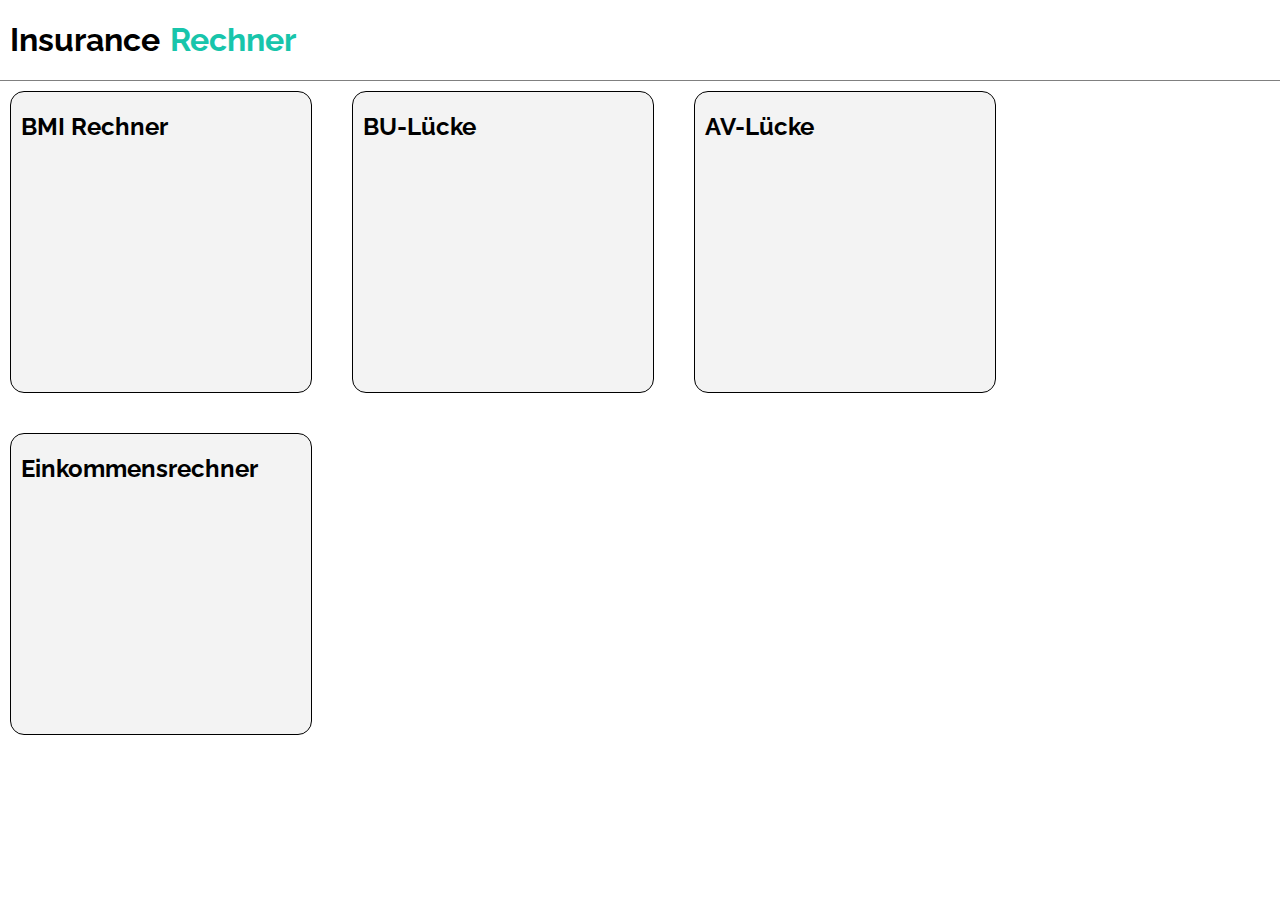
<file: index.html>
<!DOCTYPE html>
<html lang="en">
<head>
    <meta charset="UTF-8">
    <meta name="viewport" content="width=device-width, initial-scale=1.0">
    <title>Insurance Rechner</title>
    <link rel="stylesheet" href="style.css">
    <link rel="stylesheet" href="fonts.css">
    <script src="./js/mainscript.js"></script>
    <script src="./js/renderfunctions.js"></script>
</head>
<body>
    <div class="contentContainer">
    <nav>
        <div class="navLeft">
            <h1>Insurance</h1>
        <h1 class="headlineRechner">Rechner</h1>
        </div>
        <img src="./img/backwardsArrow.png" alt="backwardsArrow" onclick="backToStart()" id="backwardsArrow" style="display: none;">
    </nav>
    <div class="AllCalculatorContainer">
        <div class="calculatorFrame" id="bmiCalculator" onclick="openCalculator('bmirechner.html')">
            <h2>BMI Rechner</h2>
        </div>
        <div class="calculatorFrame" id="buCalculator" onclick="openCalculator('bugaprechner.html')">
            <h2>BU-Lücke</h2>
        </div>
        <div class="calculatorFrame" id="avCalculator" onclick="openCalculator('avgaprechner.html')">
            <h2>AV-Lücke</h2>
        </div>
        <div class="calculatorFrame" id="incomeCalculator" onclick="openCalculator('incomerechner.html')">
            <h2>Einkommensrechner</h2>
        </div>
    </div>
</div>

</body>
</html>
</file>
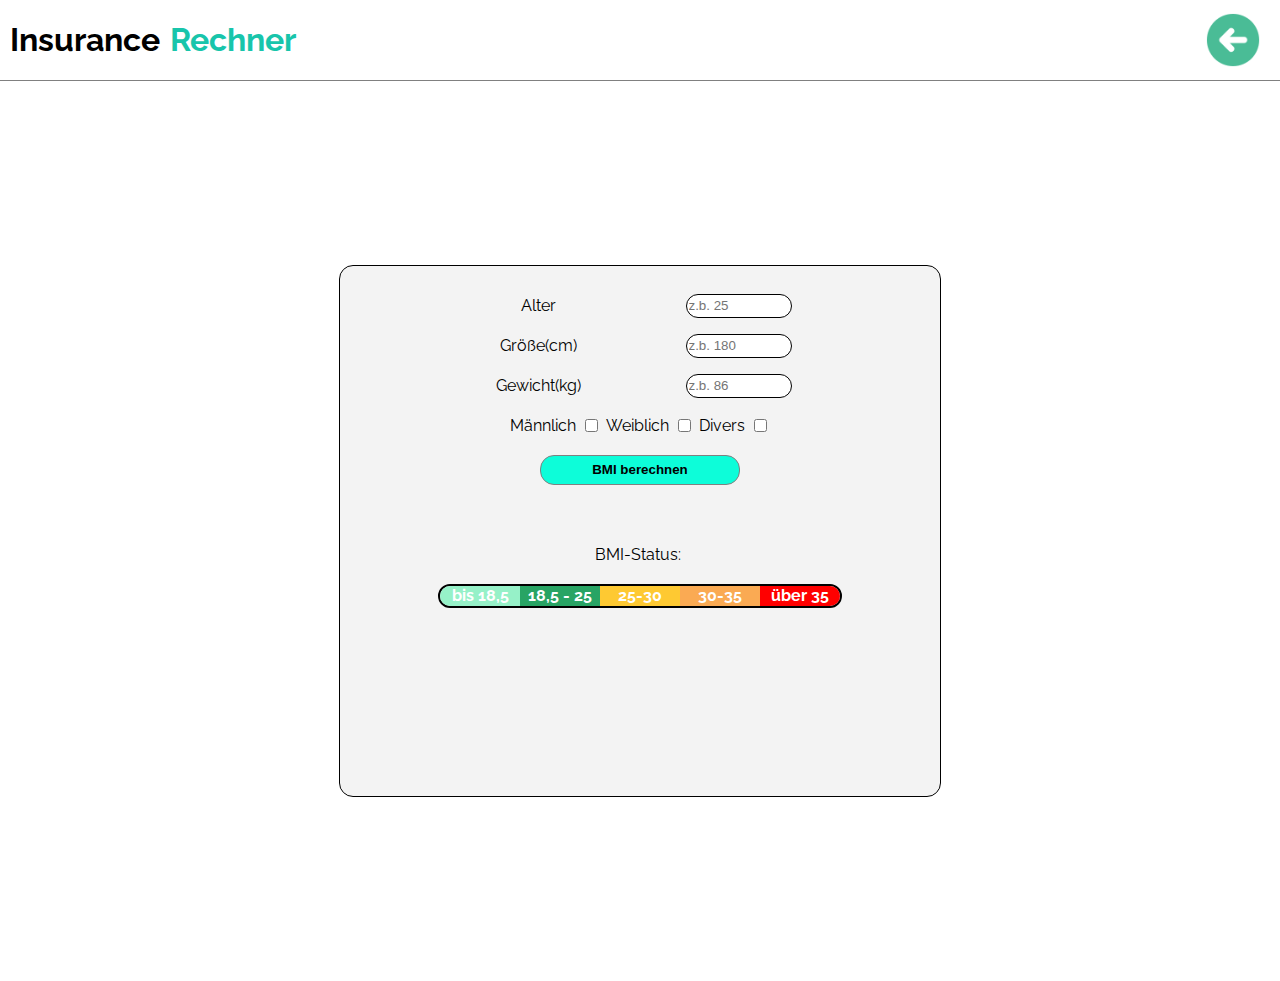
<file: bmirechner.html>
<!DOCTYPE html>
<html lang="en">
  <head>
    <meta charset="UTF-8" />
    <meta name="viewport" content="width=device-width, initial-scale=1.0" />
    <title>BMI Rechner</title>
    <link rel="stylesheet" href="style.css" />
    <link rel="stylesheet" href="fonts.css" />
    <link rel="stylesheet" href="./css/bmi.css" />
    <script src="./js/mainscript.js"></script>
  </head>
  <body>
    <div class="contentContainer">
      <nav>
        <div class="navLeft">
          <h1>Insurance</h1>
          <h1 class="headlineRechner">Rechner</h1>
        </div>
        <img
          src="./img/backwardsArrow.png"
          alt="backwardsArrow"
          onclick="backToStart()"
          id="backwardsArrow"
        />
      </nav>
      <div class="calculatorContentContainer">
        <div class="bmiCalculatorFrame">
          <form action="#" id="bmiCalculatorForm" onsubmit="calculateBmi()">
            <div class="formFlexContainer">
              <label>Alter</label>
              <div class="inputFlex">
                <input class="inputBmi" type="number" id="currentAge" required placeholder="z.b. 25"/>
              </div>
            </div>
            <div class="formFlexContainer">
              <label>Größe(cm)</label>
              <div class="inputFlex">
                <input class="inputBmi" type="number" id="currentHeight" required placeholder="z.b. 180"/>
              </div>
            </div>

            <div class="formFlexContainer">
              <label>Gewicht(kg)</label>
              <div class="inputFlex">
                <input class="inputBmi" type="number" id="currentWeight" required placeholder="z.b. 86"/>
              </div>
            </div>

            <div class="formFlexContainerCheckboxes">
              <label>Männlich</label
              ><input
                type="checkbox"
                id="maleCheckbox"
                onclick="checkCheckboxes()"
              />
              <label>Weiblich</label
              ><input
                type="checkbox"
                id="femaleCheckbox"
                onclick="checkCheckboxes()"
              />
              <label>Divers</label
              ><input
                type="checkbox"
                id="diversCheckbox"
                onclick="checkCheckboxes()"
              />
            </div>

            <button class="calculateButton">BMI berechnen</button>
          </form>
         <div class="bmiResultContainer">
          <div class="bmiResult">
            <p id="yourCurrentBmi"></p>
            <div class="healthStatusContainer">
              <p id="healthStatus">BMI-Status:&nbsp</p>
              <p id="currentStatus"></p>
            </div>
          </div>
          <div class="bmiScala">
            <div class="bmiArea" id="untergewicht">
              <p class="bmiNumber">bis 18,5</p>
            </div>
            <div class="bmiArea" id="normal">
              <p class="bmiNumber">18,5 - 25</p>
            </div>
            <div class="bmiArea" id="leichtesUebergewicht">
              <p class="bmiNumber">25-30</p>
            </div>
            <div class="bmiArea" id="uebergewicht">
              <p class="bmiNumber">30-35</p>
            </div>
            <div class="bmiArea" id="adipositas">
              <p class="bmiNumber">über 35</p>
            </div>
          </div>
        </div>
      </div>
    </div> 
    </div>
    <script src="./js/bmi.js"></script>
  </body>
</html>
</file>
<file: style.css>
:root {
    --backgroundcolor1: #FAFAFA;
    --backgroundcolor2: #F3F3F3;
    --headlinecolor1: black;
    --headlinecolor2: #18C5AB;
    --buttoncolor1: #0DFDD9;
    --buttoncolor2: #F2F2F2;
    --buttoncolor3: #3C308F;

}

body {
    margin: 0;
    background-color: var(backgroundcolor1);
    font-family: 'Raleway';
}

.navLeft {
    display: flex; 
}

nav {
    display: flex;
    justify-content: space-between;
    align-items: center;
    width: 100%;
    border-bottom: 1px solid grey;
}

#backwardsArrow {
    height: 54px;
    width: 54px;
    transition: transform .2s;
    margin-right: 20px;
}

#backwardsArrow:hover {
    transform: scale(1.05);
    cursor: pointer;
}

h1 {
    margin-left: 10px;
}

h2 {
    margin-left: 10px;
}


.headlineRechner {
    color: var(--headlinecolor2);
}

.contentContainer {
    display: flex;
    flex-direction: column;
}

.AllCalculatorContainer {
    display: flex;
    gap: 20px;
    flex-wrap: wrap;
}

.calculatorFrame {
    width: 300px;
    height: 300px;
    border: 1px solid black;
    transition: transform .2s;
    border-radius: 14px;
    margin: 10px;
    background-color: var(--backgroundcolor2);
}

.calculatorFrame:hover { 
    cursor: pointer;
    transform: scale(1.05);
}

.calculateButton {
    background-color: var(--buttoncolor1);
    width: 200px;
    height: 30px;
    border-radius: 14px;
    border: 1px solid grey;
    font-weight: bold;
}

.calculateButton:hover {
    background-color: #5dffe7;
    cursor: pointer;
}
</file>
<file: fonts.css>
/* raleway-100 - latin */
@font-face {
    font-display: swap; /* Check https://developer.mozilla.org/en-US/docs/Web/CSS/@font-face/font-display for other options. */
    font-family: 'Raleway';
    font-style: normal;
    font-weight: 100;
    src: url('../fonts/raleway-v29-latin-100.woff2') format('woff2'); /* Chrome 36+, Opera 23+, Firefox 39+, Safari 12+, iOS 10+ */
  }
  /* raleway-100italic - latin */
  @font-face {
    font-display: swap; /* Check https://developer.mozilla.org/en-US/docs/Web/CSS/@font-face/font-display for other options. */
    font-family: 'Raleway';
    font-style: italic;
    font-weight: 100;
    src: url('../fonts/raleway-v29-latin-100italic.woff2') format('woff2'); /* Chrome 36+, Opera 23+, Firefox 39+, Safari 12+, iOS 10+ */
  }
  /* raleway-200 - latin */
  @font-face {
    font-display: swap; /* Check https://developer.mozilla.org/en-US/docs/Web/CSS/@font-face/font-display for other options. */
    font-family: 'Raleway';
    font-style: normal;
    font-weight: 200;
    src: url('../fonts/raleway-v29-latin-200.woff2') format('woff2'); /* Chrome 36+, Opera 23+, Firefox 39+, Safari 12+, iOS 10+ */
  }
  /* raleway-200italic - latin */
  @font-face {
    font-display: swap; /* Check https://developer.mozilla.org/en-US/docs/Web/CSS/@font-face/font-display for other options. */
    font-family: 'Raleway';
    font-style: italic;
    font-weight: 200;
    src: url('../fonts/raleway-v29-latin-200italic.woff2') format('woff2'); /* Chrome 36+, Opera 23+, Firefox 39+, Safari 12+, iOS 10+ */
  }
  /* raleway-300 - latin */
  @font-face {
    font-display: swap; /* Check https://developer.mozilla.org/en-US/docs/Web/CSS/@font-face/font-display for other options. */
    font-family: 'Raleway';
    font-style: normal;
    font-weight: 300;
    src: url('../fonts/raleway-v29-latin-300.woff2') format('woff2'); /* Chrome 36+, Opera 23+, Firefox 39+, Safari 12+, iOS 10+ */
  }
  /* raleway-300italic - latin */
  @font-face {
    font-display: swap; /* Check https://developer.mozilla.org/en-US/docs/Web/CSS/@font-face/font-display for other options. */
    font-family: 'Raleway';
    font-style: italic;
    font-weight: 300;
    src: url('../fonts/raleway-v29-latin-300italic.woff2') format('woff2'); /* Chrome 36+, Opera 23+, Firefox 39+, Safari 12+, iOS 10+ */
  }
  /* raleway-regular - latin */
  @font-face {
    font-display: swap; /* Check https://developer.mozilla.org/en-US/docs/Web/CSS/@font-face/font-display for other options. */
    font-family: 'Raleway';
    font-style: normal;
    font-weight: 400;
    src: url('../fonts/raleway-v29-latin-regular.woff2') format('woff2'); /* Chrome 36+, Opera 23+, Firefox 39+, Safari 12+, iOS 10+ */
  }
  /* raleway-italic - latin */
  @font-face {
    font-display: swap; /* Check https://developer.mozilla.org/en-US/docs/Web/CSS/@font-face/font-display for other options. */
    font-family: 'Raleway';
    font-style: italic;
    font-weight: 400;
    src: url('../fonts/raleway-v29-latin-italic.woff2') format('woff2'); /* Chrome 36+, Opera 23+, Firefox 39+, Safari 12+, iOS 10+ */
  }
  /* raleway-500 - latin */
  @font-face {
    font-display: swap; /* Check https://developer.mozilla.org/en-US/docs/Web/CSS/@font-face/font-display for other options. */
    font-family: 'Raleway';
    font-style: normal;
    font-weight: 500;
    src: url('../fonts/raleway-v29-latin-500.woff2') format('woff2'); /* Chrome 36+, Opera 23+, Firefox 39+, Safari 12+, iOS 10+ */
  }
  /* raleway-500italic - latin */
  @font-face {
    font-display: swap; /* Check https://developer.mozilla.org/en-US/docs/Web/CSS/@font-face/font-display for other options. */
    font-family: 'Raleway';
    font-style: italic;
    font-weight: 500;
    src: url('../fonts/raleway-v29-latin-500italic.woff2') format('woff2'); /* Chrome 36+, Opera 23+, Firefox 39+, Safari 12+, iOS 10+ */
  }
  /* raleway-600 - latin */
  @font-face {
    font-display: swap; /* Check https://developer.mozilla.org/en-US/docs/Web/CSS/@font-face/font-display for other options. */
    font-family: 'Raleway';
    font-style: normal;
    font-weight: 600;
    src: url('../fonts/raleway-v29-latin-600.woff2') format('woff2'); /* Chrome 36+, Opera 23+, Firefox 39+, Safari 12+, iOS 10+ */
  }
  /* raleway-600italic - latin */
  @font-face {
    font-display: swap; /* Check https://developer.mozilla.org/en-US/docs/Web/CSS/@font-face/font-display for other options. */
    font-family: 'Raleway';
    font-style: italic;
    font-weight: 600;
    src: url('../fonts/raleway-v29-latin-600italic.woff2') format('woff2'); /* Chrome 36+, Opera 23+, Firefox 39+, Safari 12+, iOS 10+ */
  }
  /* raleway-700 - latin */
  @font-face {
    font-display: swap; /* Check https://developer.mozilla.org/en-US/docs/Web/CSS/@font-face/font-display for other options. */
    font-family: 'Raleway';
    font-style: normal;
    font-weight: 700;
    src: url('../fonts/raleway-v29-latin-700.woff2') format('woff2'); /* Chrome 36+, Opera 23+, Firefox 39+, Safari 12+, iOS 10+ */
  }
  /* raleway-700italic - latin */
  @font-face {
    font-display: swap; /* Check https://developer.mozilla.org/en-US/docs/Web/CSS/@font-face/font-display for other options. */
    font-family: 'Raleway';
    font-style: italic;
    font-weight: 700;
    src: url('../fonts/raleway-v29-latin-700italic.woff2') format('woff2'); /* Chrome 36+, Opera 23+, Firefox 39+, Safari 12+, iOS 10+ */
  }
  /* raleway-800 - latin */
  @font-face {
    font-display: swap; /* Check https://developer.mozilla.org/en-US/docs/Web/CSS/@font-face/font-display for other options. */
    font-family: 'Raleway';
    font-style: normal;
    font-weight: 800;
    src: url('../fonts/raleway-v29-latin-800.woff2') format('woff2'); /* Chrome 36+, Opera 23+, Firefox 39+, Safari 12+, iOS 10+ */
  }
  /* raleway-800italic - latin */
  @font-face {
    font-display: swap; /* Check https://developer.mozilla.org/en-US/docs/Web/CSS/@font-face/font-display for other options. */
    font-family: 'Raleway';
    font-style: italic;
    font-weight: 800;
    src: url('../fonts/raleway-v29-latin-800italic.woff2') format('woff2'); /* Chrome 36+, Opera 23+, Firefox 39+, Safari 12+, iOS 10+ */
  }
  /* raleway-900 - latin */
  @font-face {
    font-display: swap; /* Check https://developer.mozilla.org/en-US/docs/Web/CSS/@font-face/font-display for other options. */
    font-family: 'Raleway';
    font-style: normal;
    font-weight: 900;
    src: url('../fonts/raleway-v29-latin-900.woff2') format('woff2'); /* Chrome 36+, Opera 23+, Firefox 39+, Safari 12+, iOS 10+ */
  }
  /* raleway-900italic - latin */
  @font-face {
    font-display: swap; /* Check https://developer.mozilla.org/en-US/docs/Web/CSS/@font-face/font-display for other options. */
    font-family: 'Raleway';
    font-style: italic;
    font-weight: 900;
    src: url('../fonts/raleway-v29-latin-900italic.woff2') format('woff2'); /* Chrome 36+, Opera 23+, Firefox 39+, Safari 12+, iOS 10+ */
  }
</file>
<file: css/bmi.css>
p {
    margin-block-start: 0em;
    margin-block-end: 0em;
}

.bmiCalculatorFrame {
    display: flex;
    flex-direction: column;
    align-items: center;
    text-align: center;
    gap: 20px;
    padding-top: 30px;
    width: 600px;
    height: 500px;
    border: 1px solid black;
    border-radius: 14px;
    background-color: var(--backgroundcolor2);
}

#bmiCalculatorForm {
    display: flex;
    flex-direction: column;
    align-items: center;
    gap: 20px;
}

.formFlexContainer {
    display: flex;
    align-items: center;
    justify-content: space-around;
    width: 400px;
    height: 20px;
}

.formFlexContainer label {
    width: 100px; /* Breite der Labels anpassen */
}

.calculatorContentContainer {
    display: flex;
    justify-content: center;
    align-items: center;
    height: 100vh;
}

.bmiResult {
    display: flex;
    align-items: center;
    flex-direction: column;
    gap: 0px;
}

#yourCurrentWeight {
    font-size: 22px;
}

.healthStatusContainer {
    display: flex;
}

.bmiScala {
    width: 400px;
    height: 20px;
    border: 2px solid black;
    border-radius: 14px;
    display: flex;
    justify-content: center;
    align-items: center;
}

.bmiArea {
    width: 80px;
    height: 20px;
    display: flex;
    justify-content: center;
    align-items: center;
}

.bmiNumber {
    color: white;
    font-weight: bold;
    font-size: 16px;
}

#untergewicht {
    background-color:#96F1C8 ;
    border-top-left-radius: 14px;
    border-bottom-left-radius: 14px;
}

#normal {
    background-color: #28A464;
}

#leichtesUebergewicht {
    background-color: #FEC932;
}

#uebergewicht {
    background-color: #FAAA53;
}

#adipositas {
    background-color: red;
    border-top-right-radius: 14px;
    border-bottom-right-radius: 14px;
}

.inputFlex {
    display: flex;
    align-items: center;
    justify-content: center;
    gap: 5px;
}

.inputBmi {
    border-radius: 14px;
    border: 1px solid black;
    height: 20px;
}

#currentWeight {
    width: 100px;
}

#currentHeight {
    width: 100px;
}

#currentAge {
    width: 100px;
}

.formFlexContainerCheckboxes {
    display: flex;
    gap: 5px;
}

.bmiResultContainer {
    display: flex;
    flex-direction: column;
    margin-top: 40px;
    gap: 20px;
}
</file>
